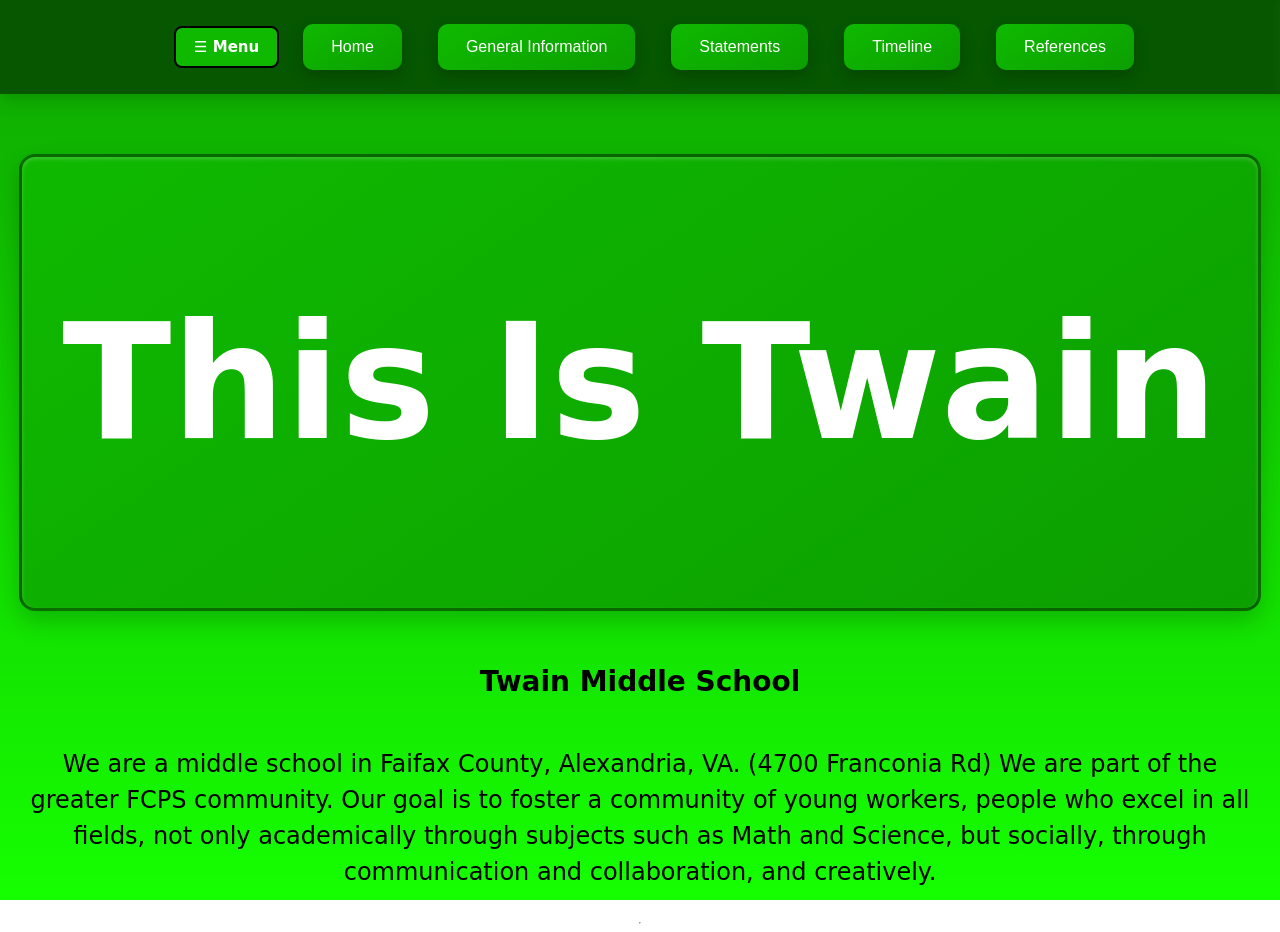
<file: index.html>
<!DOCTYPE html>
<html lang="en">
  <head>
    <meta charset="UTF-8">
    <meta name="viewport" content="width=device-width, initial-scale=1.0">
    <title>Twain Community - Home</title>
    <link rel="stylesheet" href="index.css">
  </head>
  <body>

<input type="checkbox" id="navToggle">

<input type="checkbox" id="navToggle">

<div class="topbanner">

  <div class="nav-links">
    <label for="navToggle" class="nav-toggle">☰ Menu</label>

    <button><a href="index.html">Home</a></button>
    <button><a href="geninfo.html">General Information</a></button>
    <button><a href="statements.html">Statements</a></button>
    <button><a href="timeline.html">Timeline</a></button>
    <button><a href="references.html">References</a></button>
  </div>

</div>
    <div id="header1"><h1>This Is Twain</h1></div>
    <h3>Twain Middle School</h3>
    <p>We are a middle school in Faifax County, Alexandria, VA. (4700 Franconia Rd) We are part of the greater FCPS community.
      Our goal is to foster a community of young workers, people who excel in all fields, not only academically through subjects such as Math and Science, but socially,
      through communication and collaboration, and creatively.</p>
    <hr>

  </body>
</html>
</file>
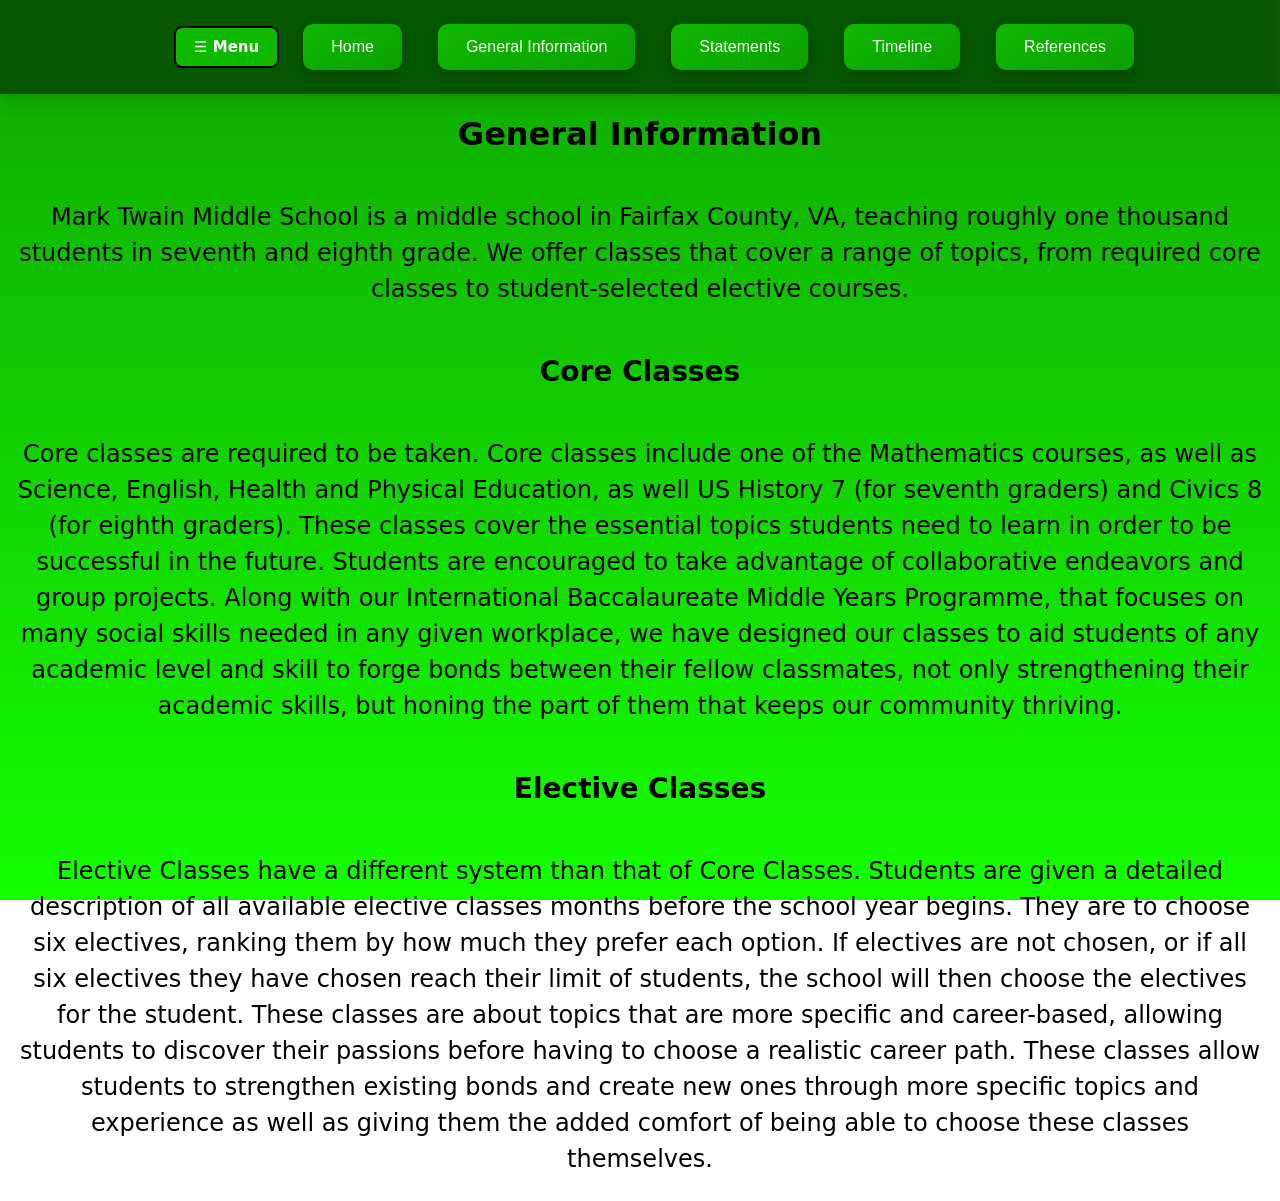
<file: geninfo.html>
<!DOCTYPE html>
<html lang="en">
  <head>
    <meta charset="UTF-8">
    <meta name="viewport" content="width=device-width, initial-scale=1.0">
    <title>Twain Community History</title>
    <link rel="stylesheet" href="geninfo.css">
  </head>
  <body>
    <input type="checkbox" id="navToggle">

<input type="checkbox" id="navToggle">

<div class="topbanner">

    <div class="nav-links">
        <label for="navToggle" class="nav-toggle">☰ Menu</label>

        <button><a href="index.html">Home</a></button>
        <button><a href="geninfo.html">General Information</a></button>
        <button><a href="statements.html">Statements</a></button>
        <button><a href="timeline.html">Timeline</a></button>
        <button><a href="references.html">References</a></button>
    </div>

</div>
    <h1>General Information</h1>
    <p>Mark Twain Middle School is a middle school in Fairfax County, VA, teaching roughly one thousand students in seventh and eighth grade. We offer classes that cover a range of topics, from required core classes to student-selected elective courses.</p>
    <h3>Core Classes</h3>
    <p>Core classes are required to be taken. Core classes include one of the Mathematics courses, 
      as well as Science, English, Health and Physical Education, as well US History 7 (for seventh graders)
      and Civics 8 (for eighth graders). These classes cover the essential topics students need to learn in
      order to be successful in the future. Students are encouraged to take advantage of collaborative 
      endeavors and group projects. Along with our International Baccalaureate Middle Years Programme, 
      that focuses on many social skills needed in any given workplace, we have designed our classes to 
      aid students of any academic level and skill to forge bonds between their fellow classmates, not 
      only strengthening their academic skills, 
      but honing the part of them that keeps our community thriving.</p>
    <h3>Elective Classes</h3>
    <p>Elective Classes have a different system than that of Core Classes. Students are given a detailed 
      description of all available elective classes months before the school year begins. They are to choose six electives, ranking them by how much they prefer each option. 
      If electives are not chosen, or if all six electives they have chosen reach their limit of students, 
      the school will then choose the electives for the student. These classes are about topics that are more specific and career-based, allowing students to discover their 
      passions before having to choose a realistic career path. These classes allow students to strengthen 
      existing bonds and create new ones through more specific topics and experience as well as giving them 
      the added comfort of being able to choose these classes themselves.</p>
   

  </body>
</html>
</file>
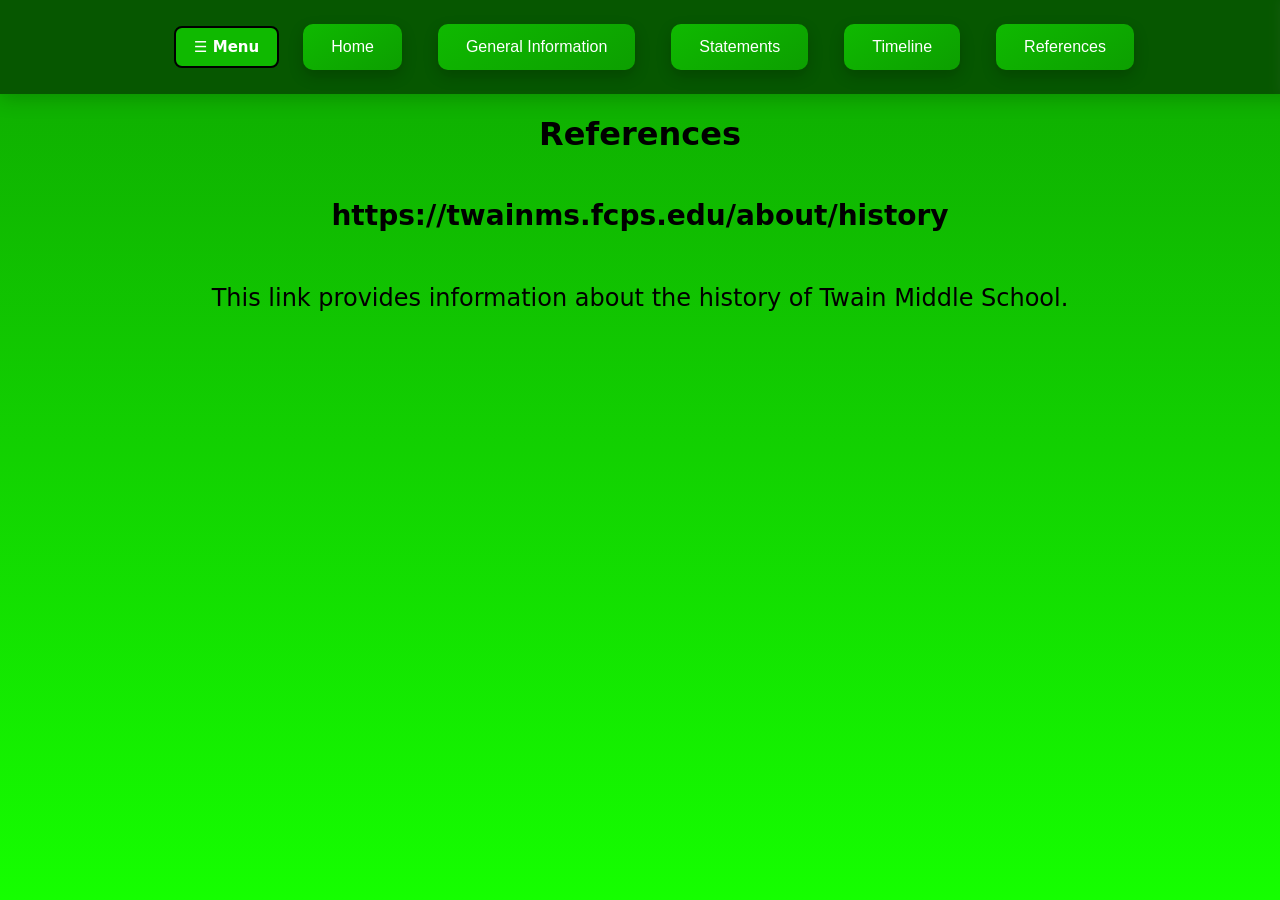
<file: references.html>
<!DOCTYPE html>
<html lang="en">
  <head>
    <meta charset="UTF-8">
    <meta name="viewport" content="width=device-width, initial-scale=1.0">
    <title>Twain Community - References</title>
    <link rel="stylesheet" href="references.css">
  </head>
  <body>
    <input type="checkbox" id="navToggle">

<input type="checkbox" id="navToggle">

<div class="topbanner">

    <div class="nav-links">
        <label for="navToggle" class="nav-toggle">☰ Menu</label>

        <button><a href="index.html">Home</a></button>
        <button><a href="geninfo.html">General Information</a></button>
        <button><a href="statements.html">Statements</a></button>
        <button><a href="timeline.html">Timeline</a></button>
        <button><a href="references.html">References</a></button>
    </div>
</div>
    <h1>References</h1>
   <h3>https://twainms.fcps.edu/about/history</h3>
    <p>This link provides information about the history of Twain Middle School.</p>
   

  </body>
</html>
</file>
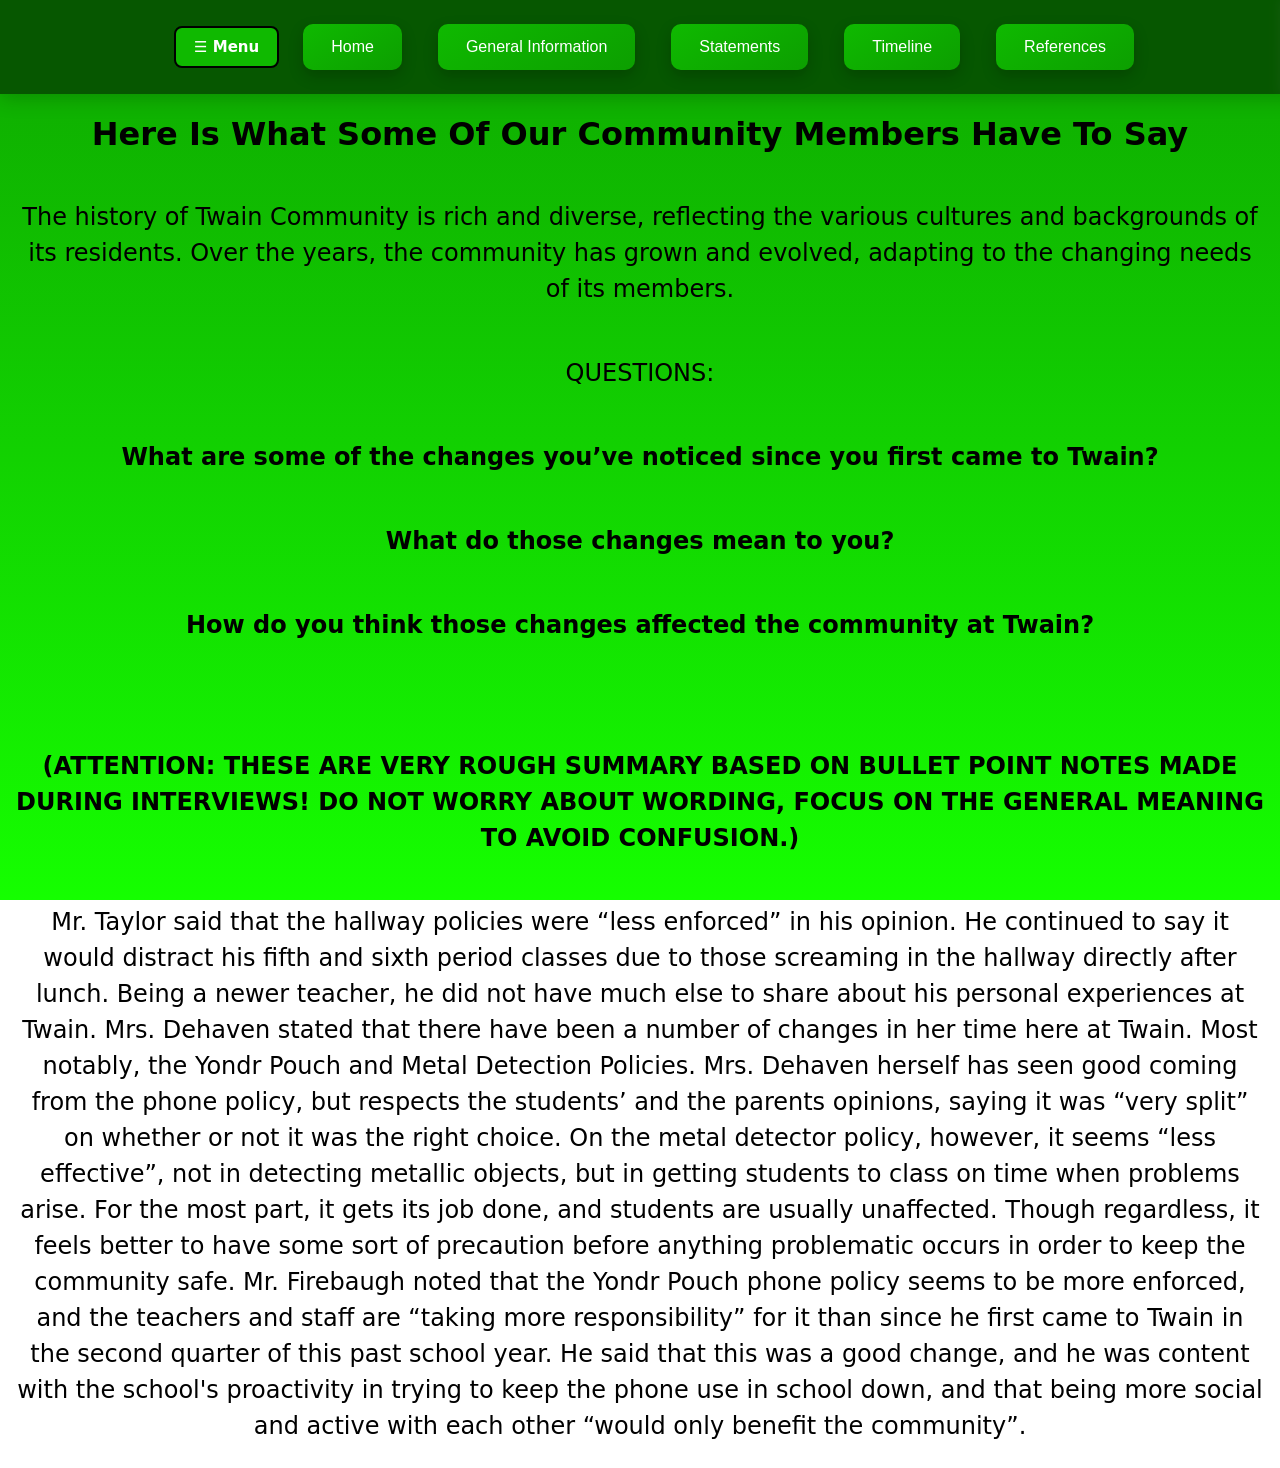
<file: statements.html>
<!DOCTYPE html>
<html lang="en">
  <head>
    <meta charset="UTF-8">
    <meta name="viewport" content="width=device-width, initial-scale=1.0">
    <title>Twain Community History</title>
    <link rel="stylesheet" href="history.css">
  </head>
  <body>
    <input type="checkbox" id="navToggle">

<div class="topbanner">

  <div class="nav-links">
    <label for="navToggle" class="nav-toggle">☰ Menu</label>

    <button><a href="index.html">Home</a></button>
    <button><a href="geninfo.html">General Information</a></button>
    <button><a href="statements.html">Statements</a></button>
    <button><a href="timeline.html">Timeline</a></button>
    <button><a href="references.html">References</a></button>
  </div>

</div>
    <h1>Here Is What Some Of Our Community Members Have To Say</h1>
    <p>The history of Twain Community is rich and diverse, reflecting the various cultures and backgrounds of its residents. 
      Over the years, the community has grown and evolved, adapting to the changing needs of its members.</font></p>

<p>QUESTIONS:</p>
<p><strong>What are some of the changes you’ve noticed since you first came to Twain?</strong></p>
<p><strong>What do those changes mean to you?</strong></p>
<p><strong>How do you think those changes affected the community at Twain?</strong></p>

<br>
<br>
<br>
<p><strong>(ATTENTION: THESE ARE VERY ROUGH SUMMARY BASED ON BULLET POINT NOTES MADE DURING INTERVIEWS! DO NOT WORRY ABOUT WORDING, FOCUS ON THE GENERAL MEANING TO AVOID CONFUSION.)</strong></p>
<p>Mr. Taylor said that the hallway policies were “less enforced” in his opinion. He continued to say it would distract his fifth and sixth period classes due to those screaming in the hallway directly after lunch. Being a newer teacher, he did not have much else to share about his personal experiences at Twain.

Mrs. Dehaven stated that there have been a number of changes in her time here at Twain. Most notably, the Yondr Pouch and Metal Detection Policies. Mrs. Dehaven herself has seen good coming from the phone policy, but respects the students’ and the parents opinions, saying it was “very split” on whether or not it was the right choice. On the metal detector policy, however, it seems “less effective”, not in detecting metallic objects, but in getting students to class on time when problems arise. For the most part, it gets its job done, and students are usually unaffected. Though regardless, it feels better to have some sort of precaution before anything problematic occurs in order to keep the community safe.

Mr. Firebaugh noted that the Yondr Pouch phone policy seems to be more enforced, and the teachers and staff are “taking more responsibility” for it than since he first came to Twain in the second quarter of this past school year. He said that this was a good change, and he was content with the school's proactivity in trying to keep the phone use in school down, and that being more social and active with each other “would only benefit the community”.
</p>
  </body>
</html>
</file>
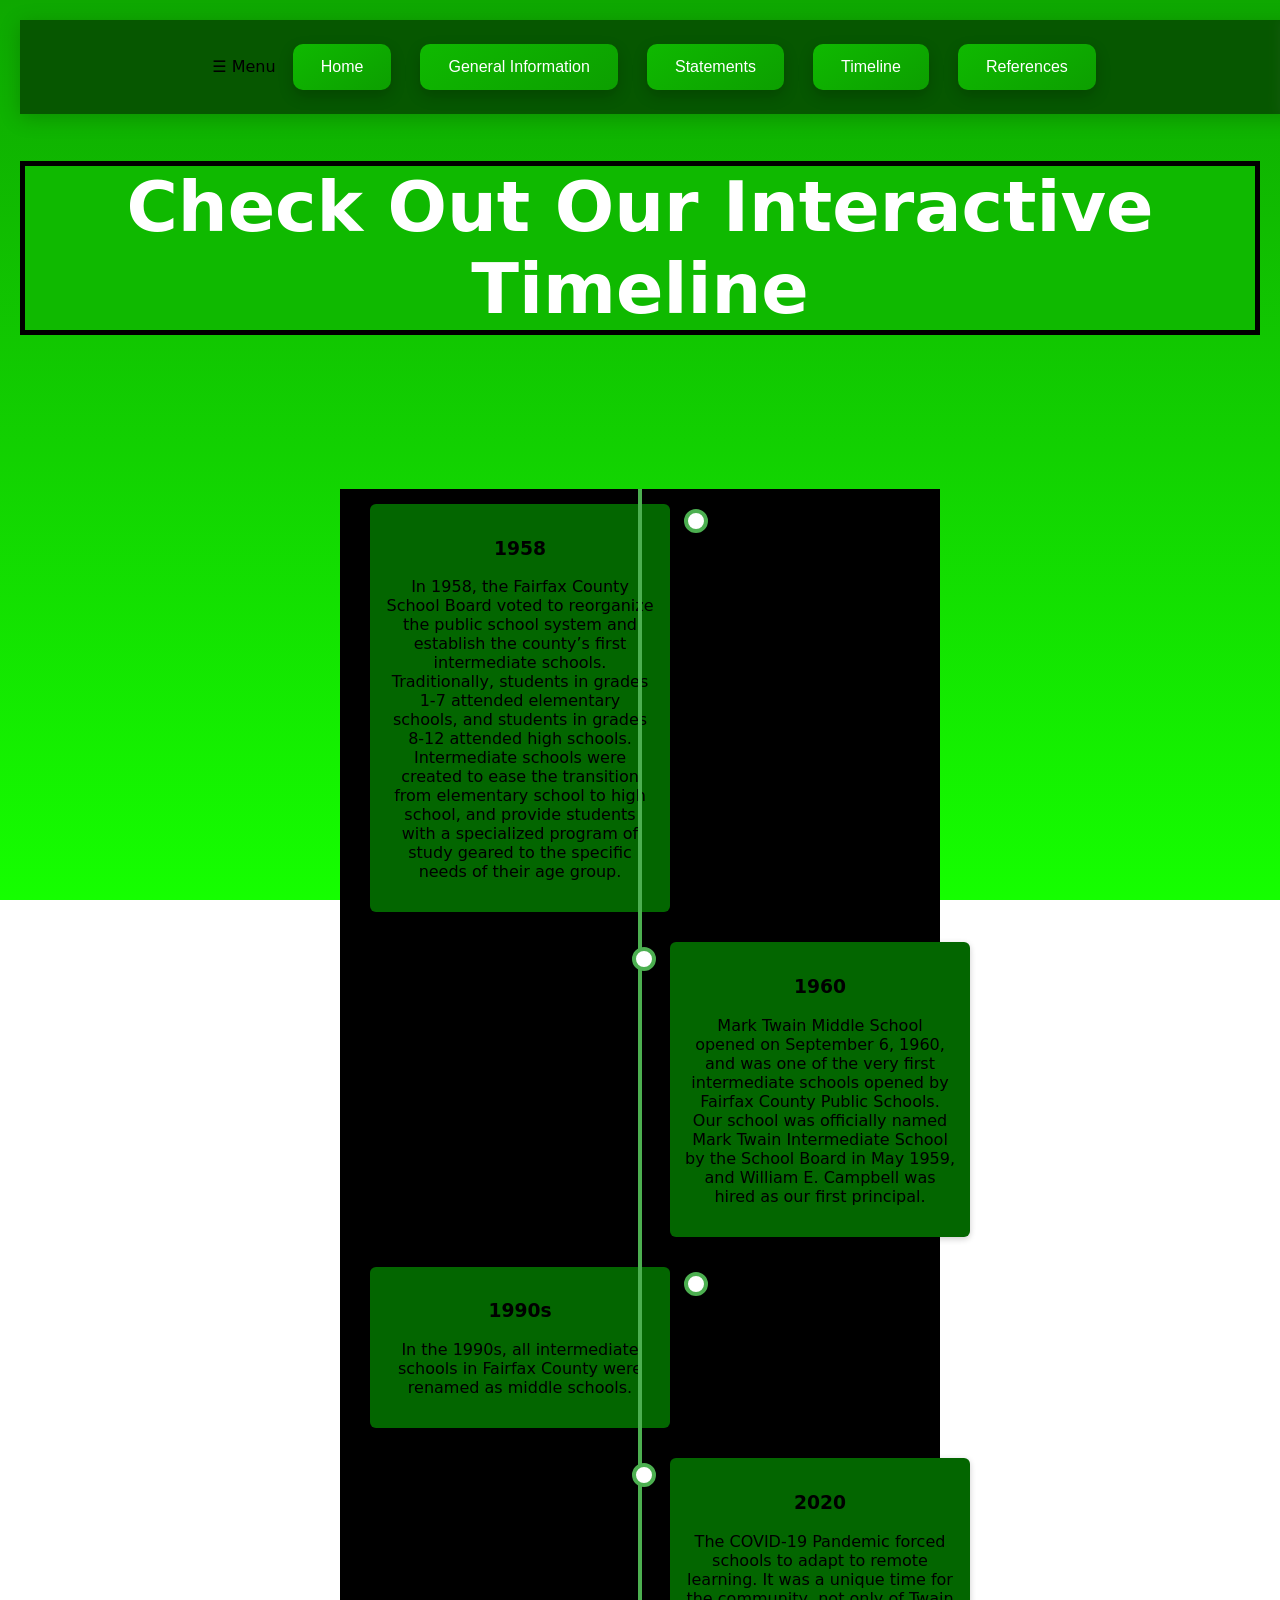
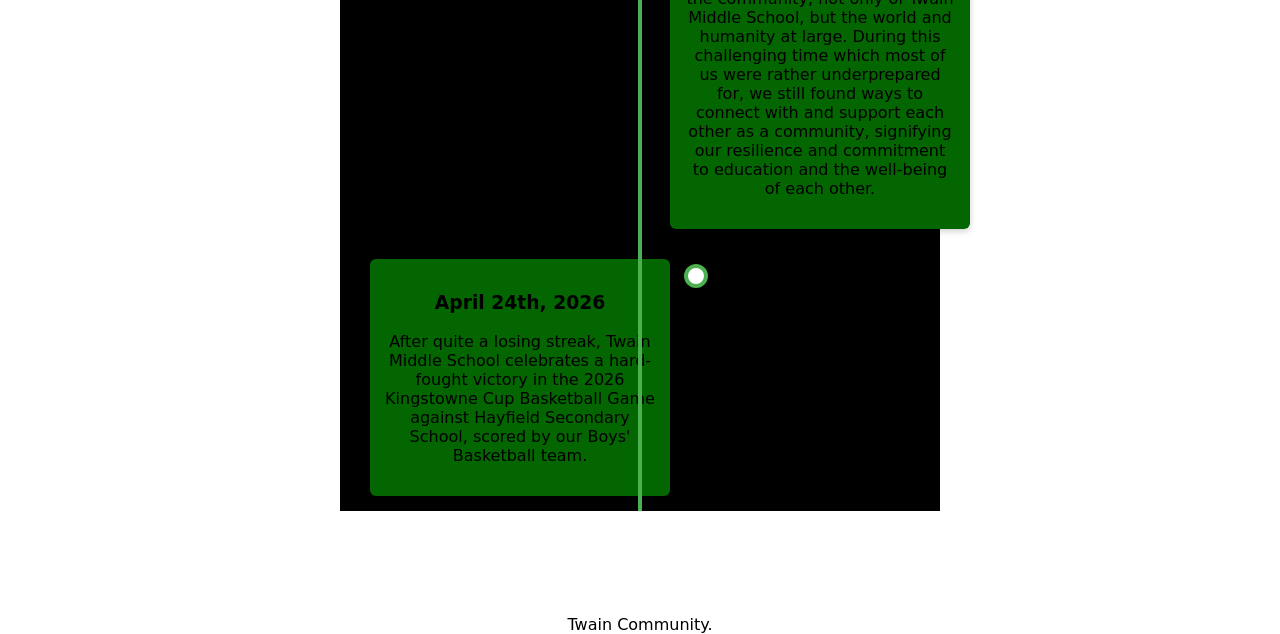
<file: timeline.html>
<!DOCTYPE html>
<html lang="en">
<head>
    <meta charset="UTF-8">
    <meta name="viewport" content="width=device-width, initial-scale=1.0">
    <title>Twain Community - Timeline</title>
    <link rel="stylesheet" href="timeline.css">
</head>
<body>
    <div class="topbanner">

    <div class="nav-links">
        <label for="navToggle" class="nav-toggle">☰ Menu</label>

        <button><a href="index.html">Home</a></button>
        <button><a href="geninfo.html">General Information</a></button>
        <button><a href="statements.html">Statements</a></button>
        <button><a href="timeline.html">Timeline</a></button>
        <button><a href="references.html">References</a></button>
    </div>
    </div>
    <div id="masterdiv">
    <h1>Check Out Our Interactive Timeline</h1>
    <br>
    <br>
    <br>
    </div>



<div class="timeline">

    <div class="container left">
        <div class="content">
            <h3>1958</h3>
            <p> In 1958, the Fairfax County School Board voted to reorganize the public school system and establish the county’s first intermediate schools. Traditionally, students in grades 1-7 attended elementary schools, and students in grades 8-12 attended high schools. Intermediate schools were created to ease the transition from elementary school to high school, and provide students with a specialized program of study geared to the specific needs of their age group.</p>
        </div>
    </div>

    <div class="container right">
        <div class="content">
            <h3>1960</h3>
            <p>Mark Twain Middle School opened on September 6, 1960, and was one of the very first intermediate schools opened by Fairfax County Public Schools. Our school was officially named Mark Twain Intermediate School by the School Board in May 1959, and William E. Campbell was hired as our first principal.</p>
        </div>
    </div>

    <div class="container left">
        <div class="content">
            <h3>1990s</h3>
            <p>In the 1990s, all intermediate schools in Fairfax County were renamed as middle schools.</p>
        </div>
    </div>

    <div class="container right">
        <div class="content">
            <h3>2020</h3>
            <p>The COVID-19 Pandemic forced schools to adapt to remote learning. It was a unique time for the community, not only of Twain Middle School, but the world and humanity at large. During this challenging time which most of us were rather underprepared for, we still found ways to connect with and support each other as a community, signifying our resilience and commitment to education and the well-being of each other.</p>
        </div>
    </div>

    <div class="container left">
        <div class="content">
            <h3>April 24th, 2026</h3>
            <p>After quite a losing streak, Twain Middle School celebrates a hard-fought victory in the 2026 Kingstowne Cup Basketball Game against Hayfield Secondary School, scored by our Boys' Basketball team. </p>
        </div>
    </div>

</div>

<br>
<br>
<p id="footer">Twain Community.</p>

</body>
</html>
    </div>
</body>
</html>
</file>
<file: index.css>
html, body {
  min-height: 100%;
  margin: 0;
  padding: 0;
  font-family: system-ui, -apple-system, sans-serif;
  text-align: center;
}

body {
  background: linear-gradient(#0ea800 0%, #12d101 50%, #15ff00 100%);
  background-attachment: fixed;
  display: flex;
  flex-direction: column;
}

#navToggle {
  display: none;
}

.topbanner {
  width: 100%;
  display: flex;
  justify-content: center;

  padding: 12px 20px;

  position: sticky;
  top: 0;
  z-index: 1000;

  background: rgba(7, 83, 0, 0.95);
  backdrop-filter: blur(6px);

  box-shadow: 0 4px 20px rgba(0,0,0,0.2);
}

.nav-links {
  display: flex;
  align-items: center;
  justify-content: center;
  flex-wrap: wrap;
  gap: 12px;
}

.nav-toggle {
  background: #0fb900;
  border: 2px solid black;
  color: white;

  padding: 10px 18px;
  font-size: 15px;
  font-weight: bold;

  border-radius: 8px;
  cursor: pointer;

  transition: all 0.2s ease;
  white-space: nowrap;
}

.nav-toggle:hover {
  background: #096c00;
  transform: translateY(-2px);
}

button {
  background-color: #0fb900;
  border: 2px solid black;
  color: white;

  padding: 10px 18px;
  font-size: 15px;
  font-weight: bold;

  border-radius: 8px;
  cursor: pointer;

  transition: all 0.2s ease;
}

button:hover {
  background-color: #096c00;
  transform: translateY(-2px);
}

a {
  text-decoration: none;
  color: white;
}

#navToggle:checked ~ .topbanner .nav-links button:not(.nav-toggle) {
  display: none;
}

#header1 {
  color: white;
  font-size: clamp(2.5rem, 8vw, 80px);
  padding: 25px 40px;
  margin: 60px auto 30px;
  border-radius: 16px;
  border: 3px solid rgba(0,0,0,0.4);
  background: linear-gradient(145deg, #0fb900, #0c9f00);
  width: fit-content;
  box-shadow: 
    0 10px 25px rgba(0,0,0,0.2),
    inset 0 2px 4px rgba(255,255,255,0.2);
}

button {
  background: linear-gradient(145deg, #0fb900, #0c9f00);
  border: none;
  color: white;
  padding: 14px 28px;
  margin: 12px;
  font-size: 16px;
  font-weight: 600;
  border-radius: 10px;
  cursor: pointer;
  transition: all 0.25s ease;
  box-shadow: 0 6px 15px rgba(0,0,0,0.2);
}

button:hover {
  background: linear-gradient(145deg, #12d101, #0fb900);
  transform: translateY(-3px);
  box-shadow: 0 10px 20px rgba(0,0,0,0.25);
}

button:active {
  transform: translateY(0);
  box-shadow: 0 4px 10px rgba(0,0,0,0.2);
}

a {
  text-decoration: none;
  color: white;
  font-weight: 500;
  transition: opacity 0.2s ease;
}

a:hover {
  opacity: 0.8;
}

p{
  font-size: 1.5rem;
  line-height: 1.5;
  margin-left: 15px;
  margin-right: 15px;
}

h3{
  font-size: 1.75rem;
  margin: 1.5rem 0;
}
</file>
<file: geninfo.css>
html, body {
  min-height: 100%;
  margin: 0;
  padding: 0;
  font-family: system-ui, -apple-system, sans-serif;
  text-align: center;
}

body {
  background: linear-gradient(#0ea800 0%, #12d101 50%, #15ff00 100%);
  background-attachment: fixed;
  display: flex;
  flex-direction: column;
}

#navToggle {
  display: none;
}

.topbanner {
  width: 100%;
  display: flex;
  justify-content: center;

  padding: 12px 20px;

  position: sticky;
  top: 0;
  z-index: 1000;

  background: rgba(7, 83, 0, 0.95);
  backdrop-filter: blur(6px);

  box-shadow: 0 4px 20px rgba(0,0,0,0.2);
}

.nav-links {
  display: flex;
  align-items: center;
  justify-content: center;
  flex-wrap: wrap;
  gap: 12px;
}

.nav-toggle {
  background: #0fb900;
  border: 2px solid black;
  color: white;

  padding: 10px 18px;
  font-size: 15px;
  font-weight: bold;

  border-radius: 8px;
  cursor: pointer;

  transition: all 0.2s ease;
  white-space: nowrap;
}

.nav-toggle:hover {
  background: #096c00;
  transform: translateY(-2px);
}

button {
  background-color: #0fb900;
  border: 2px solid black;
  color: white;

  padding: 10px 18px;
  font-size: 15px;
  font-weight: bold;

  border-radius: 8px;
  cursor: pointer;

  transition: all 0.2s ease;
}

button:hover {
  background-color: #096c00;
  transform: translateY(-2px);
}

a {
  text-decoration: none;
  color: white;
}

#navToggle:checked ~ .topbanner .nav-links button:not(.nav-toggle) {
  display: none;
}

#header1 {
  color: white;
  font-size: clamp(2.5rem, 8vw, 80px);
  padding: 25px 40px;
  margin: 60px auto 30px;
  border-radius: 16px;
  border: 3px solid rgba(0,0,0,0.4);
  background: linear-gradient(145deg, #0fb900, #0c9f00);
  width: fit-content;
  box-shadow: 
    0 10px 25px rgba(0,0,0,0.2),
    inset 0 2px 4px rgba(255,255,255,0.2);
}

button {
  background: linear-gradient(145deg, #0fb900, #0c9f00);
  border: none;
  color: white;
  padding: 14px 28px;
  margin: 12px;
  font-size: 16px;
  font-weight: 600;
  border-radius: 10px;
  cursor: pointer;
  transition: all 0.25s ease;
  box-shadow: 0 6px 15px rgba(0,0,0,0.2);
}

button:hover {
  background: linear-gradient(145deg, #12d101, #0fb900);
  transform: translateY(-3px);
  box-shadow: 0 10px 20px rgba(0,0,0,0.25);
}

button:active {
  transform: translateY(0);
  box-shadow: 0 4px 10px rgba(0,0,0,0.2);
}

a {
  text-decoration: none;
  color: white;
  font-weight: 500;
  transition: opacity 0.2s ease;
}

a:hover {
  opacity: 0.8;
}

p{
  font-size: 1.5rem;
  line-height: 1.5;
  margin-left: 15px;
  margin-right: 15px;
}

h3{
  font-size: 1.75rem;
  margin: 1.5rem 0;
}
</file>
<file: references.css>
html, body {
  min-height: 100%;
  margin: 0;
  padding: 0;
  font-family: system-ui, -apple-system, sans-serif;
  text-align: center;
}

body {
  background: linear-gradient(#0ea800 0%, #12d101 50%, #15ff00 100%);
  background-attachment: fixed;
  display: flex;
  flex-direction: column;
}

#navToggle {
  display: none;
}

.topbanner {
  width: 100%;
  display: flex;
  justify-content: center;

  padding: 12px 20px;

  position: sticky;
  top: 0;
  z-index: 1000;

  background: rgba(7, 83, 0, 0.95);
  backdrop-filter: blur(6px);

  box-shadow: 0 4px 20px rgba(0,0,0,0.2);
}

.nav-links {
  display: flex;
  align-items: center;
  justify-content: center;
  flex-wrap: wrap;
  gap: 12px;
}

.nav-toggle {
  background: #0fb900;
  border: 2px solid black;
  color: white;

  padding: 10px 18px;
  font-size: 15px;
  font-weight: bold;

  border-radius: 8px;
  cursor: pointer;

  transition: all 0.2s ease;
  white-space: nowrap;
}

.nav-toggle:hover {
  background: #096c00;
  transform: translateY(-2px);
}

button {
  background-color: #0fb900;
  border: 2px solid black;
  color: white;

  padding: 10px 18px;
  font-size: 15px;
  font-weight: bold;

  border-radius: 8px;
  cursor: pointer;

  transition: all 0.2s ease;
}

button:hover {
  background-color: #096c00;
  transform: translateY(-2px);
}

a {
  text-decoration: none;
  color: white;
}

#navToggle:checked ~ .topbanner .nav-links button:not(.nav-toggle) {
  display: none;
}

#header1 {
  color: white;
  font-size: clamp(2.5rem, 8vw, 80px);
  padding: 25px 40px;
  margin: 60px auto 30px;
  border-radius: 16px;
  border: 3px solid rgba(0,0,0,0.4);
  background: linear-gradient(145deg, #0fb900, #0c9f00);
  width: fit-content;
  box-shadow: 
    0 10px 25px rgba(0,0,0,0.2),
    inset 0 2px 4px rgba(255,255,255,0.2);
}

button {
  background: linear-gradient(145deg, #0fb900, #0c9f00);
  border: none;
  color: white;
  padding: 14px 28px;
  margin: 12px;
  font-size: 16px;
  font-weight: 600;
  border-radius: 10px;
  cursor: pointer;
  transition: all 0.25s ease;
  box-shadow: 0 6px 15px rgba(0,0,0,0.2);
}

button:hover {
  background: linear-gradient(145deg, #12d101, #0fb900);
  transform: translateY(-3px);
  box-shadow: 0 10px 20px rgba(0,0,0,0.25);
}

button:active {
  transform: translateY(0);
  box-shadow: 0 4px 10px rgba(0,0,0,0.2);
}

a {
  text-decoration: none;
  color: white;
  font-weight: 500;
  transition: opacity 0.2s ease;
}

a:hover {
  opacity: 0.8;
}

p{
  font-size: 1.5rem;
  line-height: 1.5;
  margin-left: 15px;
  margin-right: 15px;
}

h3{
  font-size: 1.75rem;
  margin: 1.5rem 0;
}
</file>
<file: history.css>
html, body {
  min-height: 100%;
  margin: 0;
  padding: 0;
  font-family: system-ui, -apple-system, sans-serif;
  text-align: center;
}

body {
  background: linear-gradient(#0ea800 0%, #12d101 50%, #15ff00 100%);
  background-attachment: fixed;
  display: flex;
  flex-direction: column;
}

#navToggle {
  display: none;
}

.topbanner {
  width: 100%;
  display: flex;
  justify-content: center;

  padding: 12px 20px;

  position: sticky;
  top: 0;
  z-index: 1000;

  background: rgba(7, 83, 0, 0.95);
  backdrop-filter: blur(6px);

  box-shadow: 0 4px 20px rgba(0,0,0,0.2);
}

.nav-links {
  display: flex;
  align-items: center;
  justify-content: center;
  flex-wrap: wrap;
  gap: 12px;
}

.nav-toggle {
  background: #0fb900;
  border: 2px solid black;
  color: white;

  padding: 10px 18px;
  font-size: 15px;
  font-weight: bold;

  border-radius: 8px;
  cursor: pointer;

  transition: all 0.2s ease;
  white-space: nowrap;
}

.nav-toggle:hover {
  background: #096c00;
  transform: translateY(-2px);
}

button {
  background-color: #0fb900;
  border: 2px solid black;
  color: white;

  padding: 10px 18px;
  font-size: 15px;
  font-weight: bold;

  border-radius: 8px;
  cursor: pointer;

  transition: all 0.2s ease;
}

button:hover {
  background-color: #096c00;
  transform: translateY(-2px);
}

a {
  text-decoration: none;
  color: white;
}

#navToggle:checked ~ .topbanner .nav-links button:not(.nav-toggle) {
  display: none;
}

#header1 {
  color: white;
  font-size: clamp(2.5rem, 8vw, 80px);
  padding: 25px 40px;
  margin: 60px auto 30px;
  border-radius: 16px;
  border: 3px solid rgba(0,0,0,0.4);
  background: linear-gradient(145deg, #0fb900, #0c9f00);
  width: fit-content;
  box-shadow: 
    0 10px 25px rgba(0,0,0,0.2),
    inset 0 2px 4px rgba(255,255,255,0.2);
}

button {
  background: linear-gradient(145deg, #0fb900, #0c9f00);
  border: none;
  color: white;
  padding: 14px 28px;
  margin: 12px;
  font-size: 16px;
  font-weight: 600;
  border-radius: 10px;
  cursor: pointer;
  transition: all 0.25s ease;
  box-shadow: 0 6px 15px rgba(0,0,0,0.2);
}

button:hover {
  background: linear-gradient(145deg, #12d101, #0fb900);
  transform: translateY(-3px);
  box-shadow: 0 10px 20px rgba(0,0,0,0.25);
}

button:active {
  transform: translateY(0);
  box-shadow: 0 4px 10px rgba(0,0,0,0.2);
}

a {
  text-decoration: none;
  color: white;
  font-weight: 500;
  transition: opacity 0.2s ease;
}

a:hover {
  opacity: 0.8;
}

p{
  font-size: 1.5rem;
  line-height: 1.5;
  margin-left: 15px;
  margin-right: 15px;
}

h3{
  font-size: 1.75rem;
  margin: 1.5rem 0;
}
</file>
<file: timeline.css>
html, body {
  height: 100%;
  margin: 10px;
  text-align: center;
  font-family: system-ui, sans-serif;
}

body {
  background: linear-gradient(
    #0ea800 0%,
    #12d101 50%,
    #15ff00 100%
  );
  background-size: 100% 100%;
  background-attachment: fixed;
}

h1{
  color: #ffffff;
  font-size: 70px;
  border: #000000 solid 5px;
  background-color: #0fb900;
}

h2{
  color: #ffffff;
  font-size: 20px;
  background-color: #2c2c2c;
  width: 250px;
  box-align: left;
  margin-left: 400px;
}

/* Timeline container */
.timeline {
    position: relative;
    max-width: 600px;
    margin: 50px auto;
    background-color: #000000;
}

/* Vertical line */
.timeline::after {
    content: '';
    position: absolute;
    width: 4px;
    background: #4CAF50;
    top: 0;
    bottom: 0;
    left: 50%;
    transform: translateX(-50%);
}

/* Timeline item */
.container {
    padding: 15px 30px;
    position: relative;
    width: 50%;
}

/* Left side */
.left {
    left: 0;
}

/* Right side */
.right {
    left: 50%;
}

/* Content box */
.content {
    padding: 15px;
    background: rgb(3, 102, 0);
    border-radius: 6px;
    box-shadow: 0 2px 6px rgba(0,0,0,0.2);
}

/* Circles */
.container::before {
    content: '';
    position: absolute;
    width: 16px;
    height: 16px;
    right: -8px;
    background: white;
    border: 4px solid #4CAF50;
    top: 20px;
    border-radius: 50%;
    z-index: 1;
}

.right::before {
    left: -8px;
}

button {
  background: linear-gradient(145deg, #0fb900, #0c9f00);
  border: none;
  color: white;
  padding: 14px 28px;
  margin: 12px;
  font-size: 16px;
  font-weight: 600;
  border-radius: 10px;
  cursor: pointer;
  transition: all 0.25s ease;
  box-shadow: 0 6px 15px rgba(0,0,0,0.2);
}

button:hover {
  background: linear-gradient(145deg, #12d101, #0fb900);
  transform: translateY(-3px);
  box-shadow: 0 10px 20px rgba(0,0,0,0.25);
}

button:active {
  transform: translateY(0);
  box-shadow: 0 4px 10px rgba(0,0,0,0.2);
}

a {
  text-decoration: none;
  color: white;
  font-weight: 500;
  transition: opacity 0.2s ease;
}

a:hover {
  opacity: 0.8;
}

body {
  background: linear-gradient(#0ea800 0%, #12d101 50%, #15ff00 100%);
  background-attachment: fixed;
  display: flex;
  flex-direction: column;
}

.topbanner {
  width: 100%;
  display: flex;
  justify-content: center;

  padding: 12px 20px;

  position: sticky;
  top: 0;
  z-index: 1000;

  background: rgba(7, 83, 0, 0.95);
  backdrop-filter: blur(6px);

  box-shadow: 0 4px 20px rgba(0,0,0,0.2);
}
</file>
